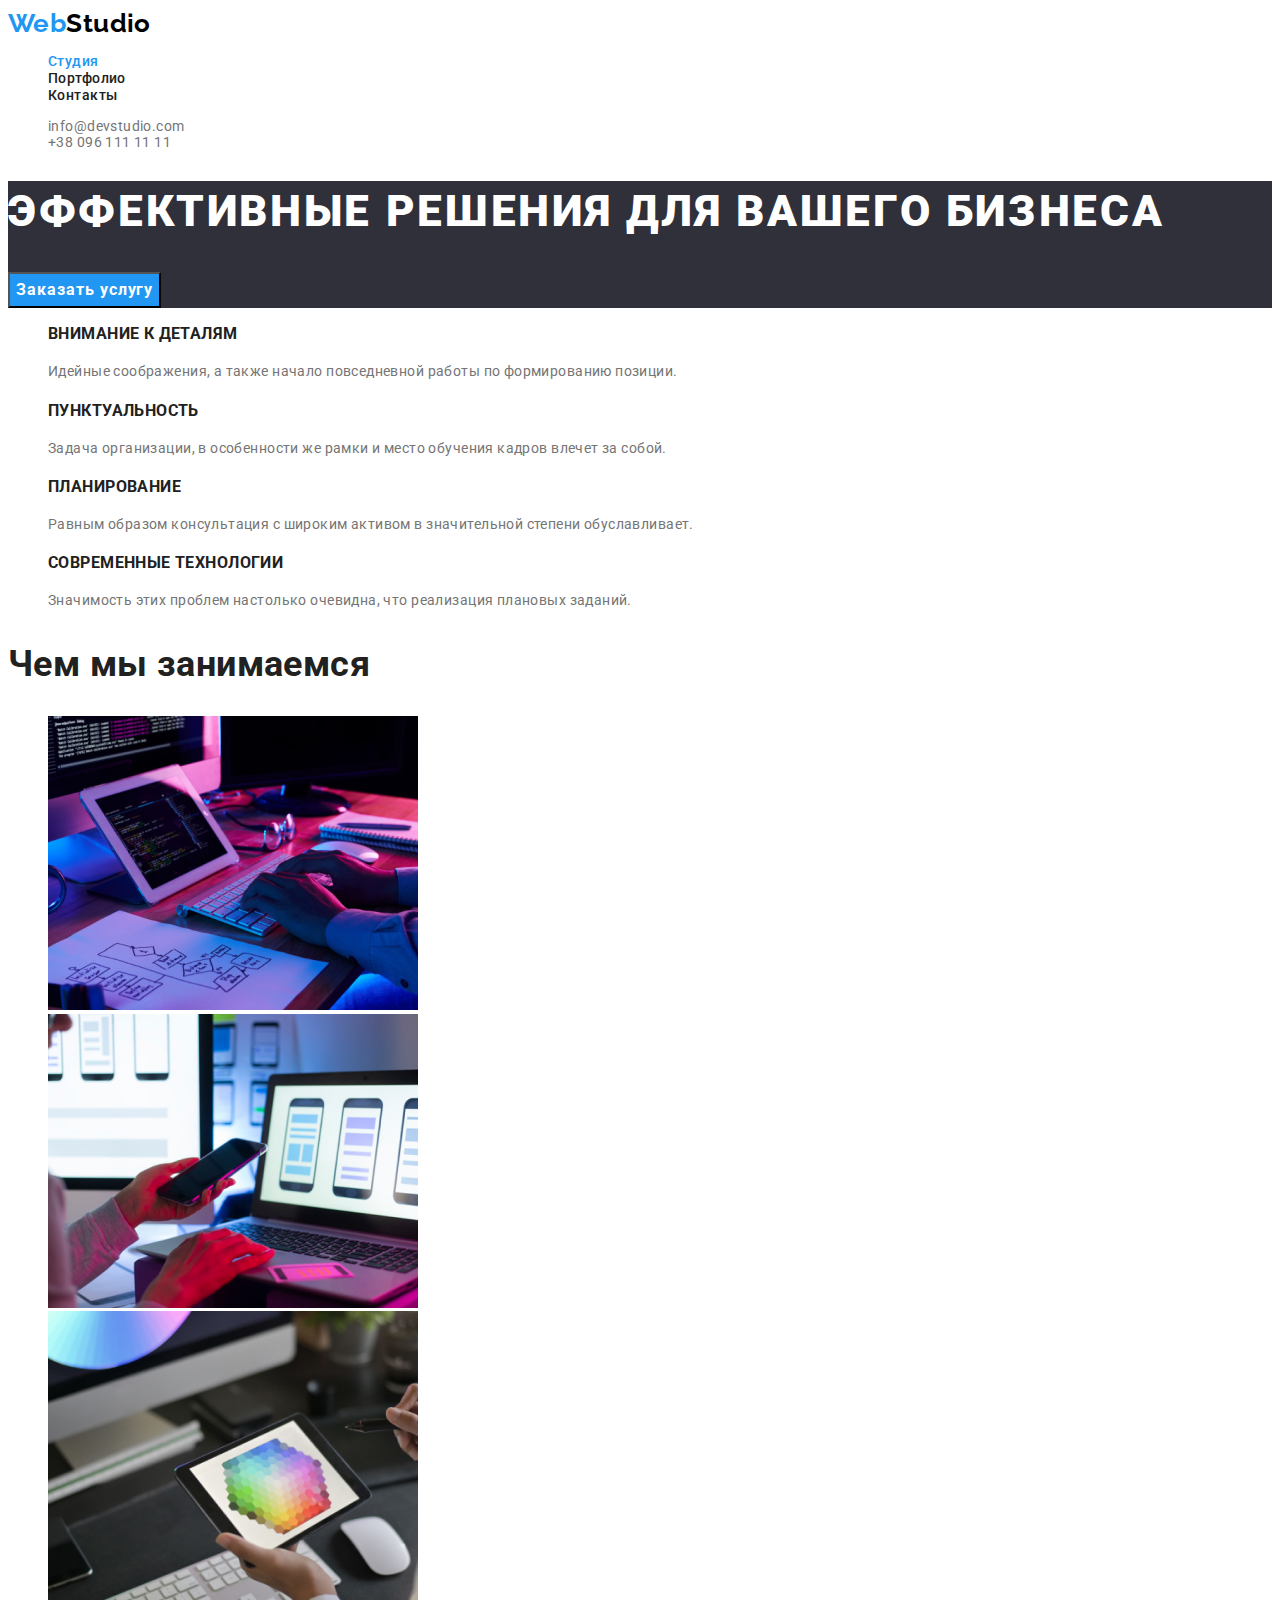
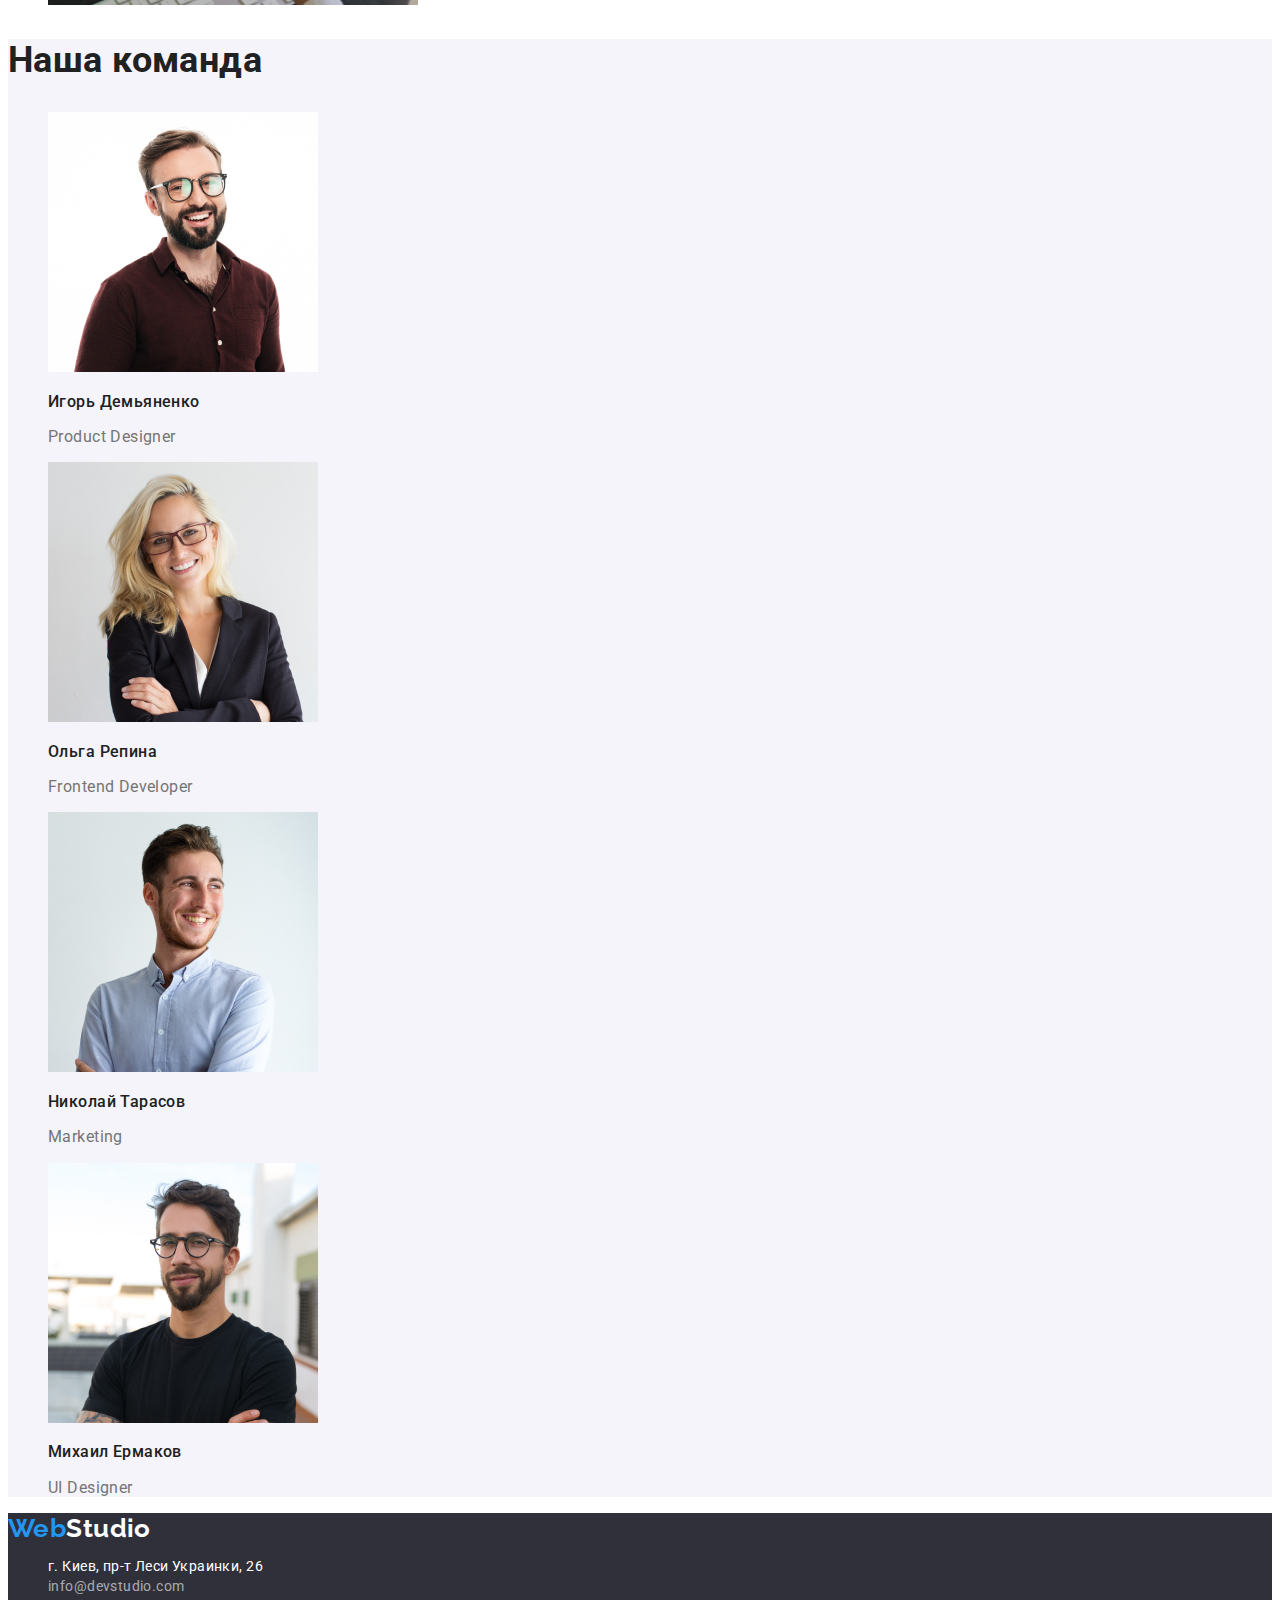
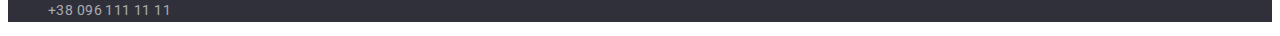
<file: index.html>
<!DOCTYPE html>
<html lang="ru">

<head>
  <meta charset="UTF-8">
  <meta name="viewport" content="width=device-width, initial-scale=1.0">

  <link rel="stylesheet" href="https://cdnjs.cloudflare.com/ajax/libs/modern-normalize/1.0.0/modern-normalize.min.css"
    integrity="sha512-ISS7cAi1PEhQ8jnbJpJZMd29NlhNj4AWYyLOSp2CE/CsHxTCu+r+t0D2yoJudVrd0/8fTVPUVDzY5Tvli75u/g=="
    crossorigin="anonymous" />
  <link rel="preconnect" href="https://fonts.gstatic.com">
  <link href="https://fonts.googleapis.com/css2?family=Raleway:wght@700&family=Roboto:wght@400;500;700;900&display=swap"
    rel="stylesheet">
  <link rel="stylesheet" href="./css/style.css">

  <title>Студия</title>
</head>

<body>
  <header>
    <nav class="menu">
      <a href="./index.html" class="logo link" lang="en"><span class="logo-blue">Web</span><span
          class="logo-black">Studio</span></a>
      <ul class="list">
        <li><a href="./index.html" class="link current">Студия</a></li>
        <li><a href="./portfolio.html" class="menu-nav link">Портфолио</a></li>
        <li><a href="./" class="menu-nav link">Контакты</a></li>
      </ul>
    </nav>
    <ul class="list">
      <li>
        <a href="mailto:info@devstudio.com" class="menu-contact  link">info@devstudio.com</a>
      </li>
      <li>
        <a href="tel:+380961111111" class="menu-contact link">+38 096 111 11 11</a>
      </li>
    </ul>
  </header>
  <main>
    <section class="hero">
      <h1 class="hero-title">Эффективные решения для вашего бизнеса</h1>
      <button type="button" class="hero-button">Заказать услугу</button>
    </section>
    <section class="section">
      <h2 class="section-title" hidden>Особенности</h2>
      <ul class="list">
        <li>
          <h3 class="section-title list-title">Внимание к деталям</h3>
          <p class="list-text">Идейные соображения, а также начало повседневной работы по формированию позиции.</p>
        </li>
        <li>
          <h3 class="section-title list-title">Пунктуальность</h3>
          <p class="list-text">Задача организации, в особенности же рамки и место обучения кадров влечет за собой.</p>
        </li>
        <li>
          <h3 class="section-title list-title">Планирование</h3>
          <p class="list-text">Равным образом консультация с широким активом в значительной степени обуславливает.</p>
        </li>
        <li>
          <h3 class="section-title list-title">Современные технологии</h3>
          <p class="list-text">Значимость этих проблем настолько очевидна, что реализация плановых заданий.</p>
        </li>
      </ul>
    </section>
    <section class="section">
      <h2 class="section-title title-size">Чем мы занимаемся</h2>
      <ul class="list">
        <li><img src="./images/image_studio/project-1.jpg" width="370" height="294" alt="написание кода"></li>
        <li><img src="./images/image_studio/project-2.jpg" width="370" height="294" alt=""></li>
        <li><img src="./images/image_studio/project-3.jpg" width="370" height="294" alt=""></li>
      </ul>
    </section>
    <section class="section team">
      <h2 class="section-title title-size">Наша команда</h2>
      <ul class="list">
        <li>
          <img src="./images/image_studio/team-1.jpg" width="270" height="260" alt="Фото Игоря Демьяненко">
          <h3 class="section-team team-name">Игорь Демьяненко</h3>
          <p class="section-team team-profession">Product Designer</p>
        </li>
        <li>
          <img src="./images/image_studio/team-2.jpg" width="270" height="260" alt="Ольга Репина">
          <h3 class="section-team team-name">Ольга Репина</h3>
          <p class="section-team team-profession">Frontend Developer</p>
        </li>
        <li>
          <img src="./images/image_studio/team-3.jpg" width="270" height="260" alt="фото Николая Тарасова">
          <h3 class="section-team team-name">Николай Тарасов</h3>
          <p class="section-team team-profession">Marketing</p>
        </li>
        <li>
          <img src="./images/image_studio/team-4.jpg" width="270" height="260" alt="Фото Михаила Ермакова">
          <h3 class="section-team team-name">Михаил Ермаков</h3>
          <p class="section-team team-profession">UI Designer</p>
        </li>
      </ul>
    </section>
  </main>
  <footer class="footer">
    <a href="./index.html" class="logo link logo-white" lang="en"><span class="logo-blue">Web</span><span
        class="footer-studio">Studio</span></a>
    <address>
      <ul class="contacts list">
        <li class="logo-white">
          <a href="https://goo.gl/maps/W82trj2CnV77fwGt9" target="_blank" class="link"> <span class="footer-address">г.
              Киев, пр-т Леси Украинки, 26</span></a>
        </li>
        <li>
          <a href="mailto:info@devstudio.com" class="link footer-contacts">info@devstudio.com</a>
        </li>
        <li>
          <a href="tel:+380961111111" class="link footer-contacts">+38 096 111 11 11</a>
        </li>
      </ul>
    </address>
  </footer>
</body>

</html>
</file>
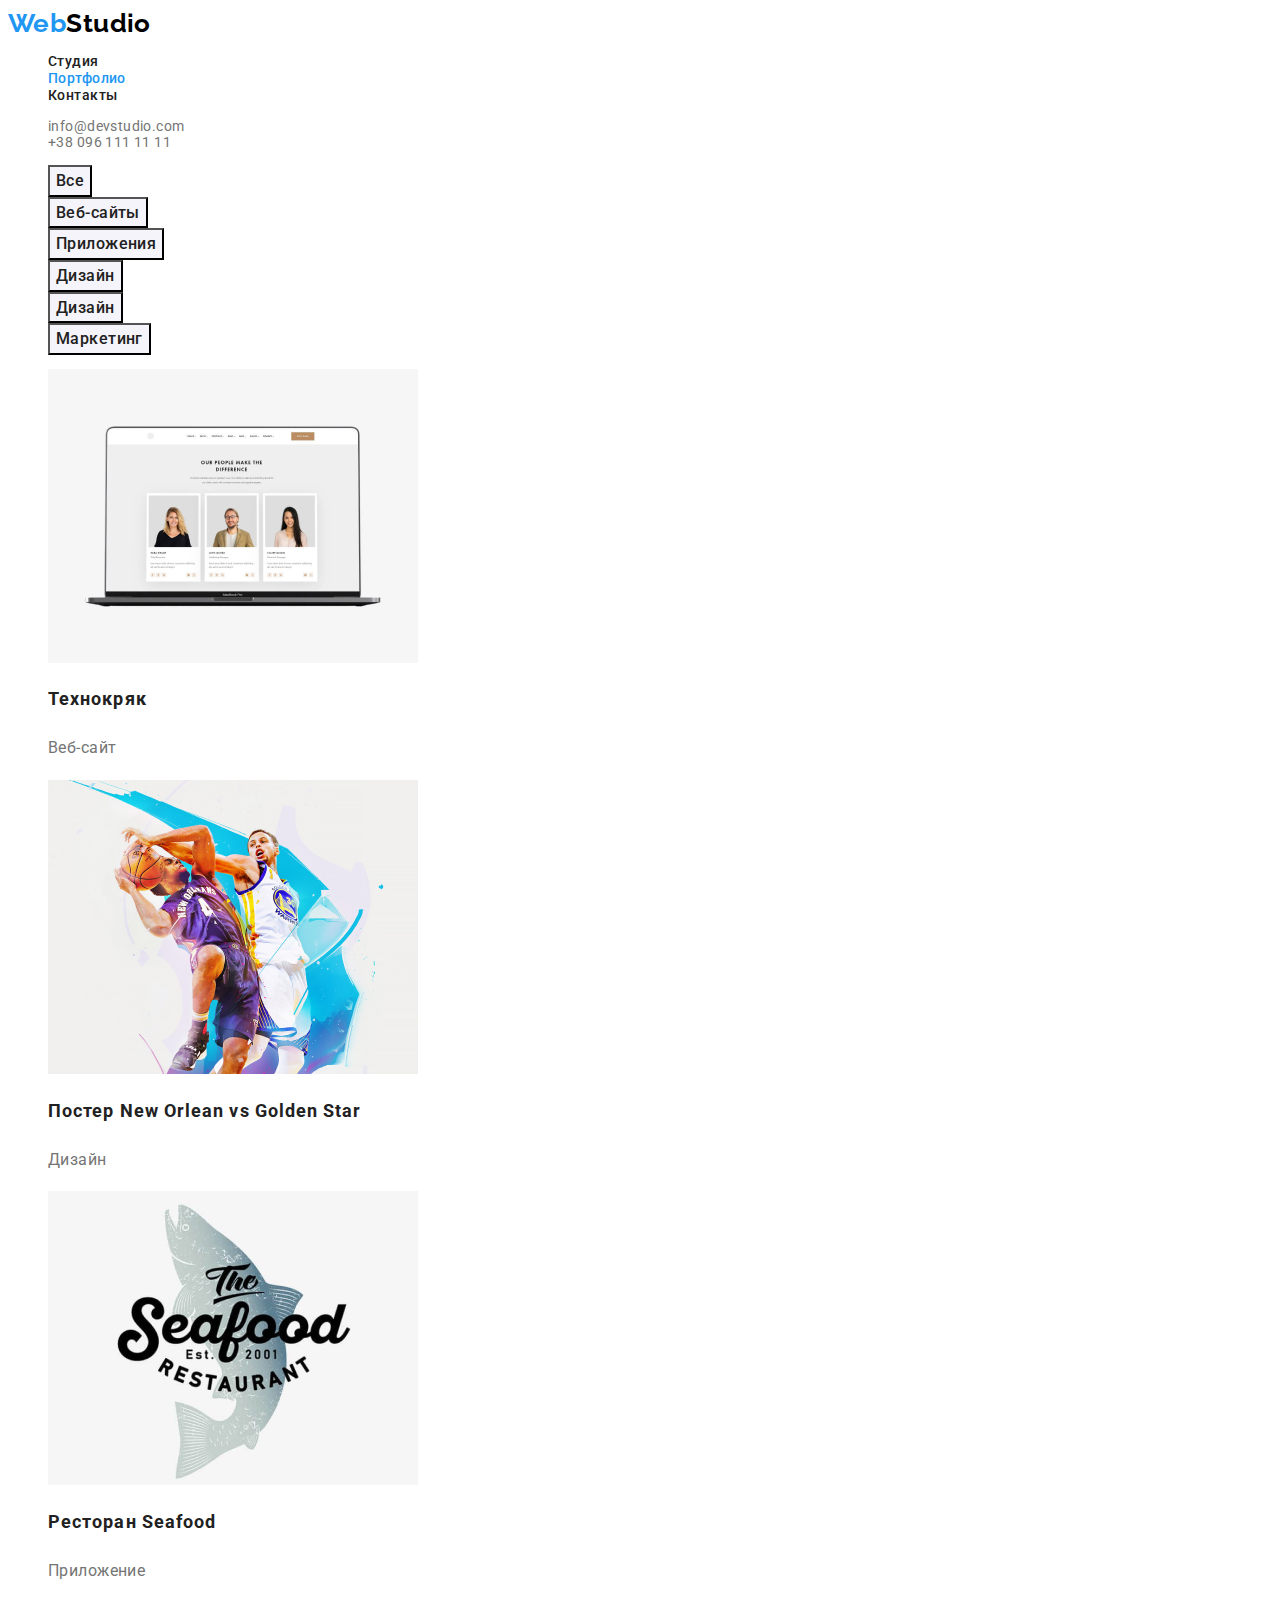
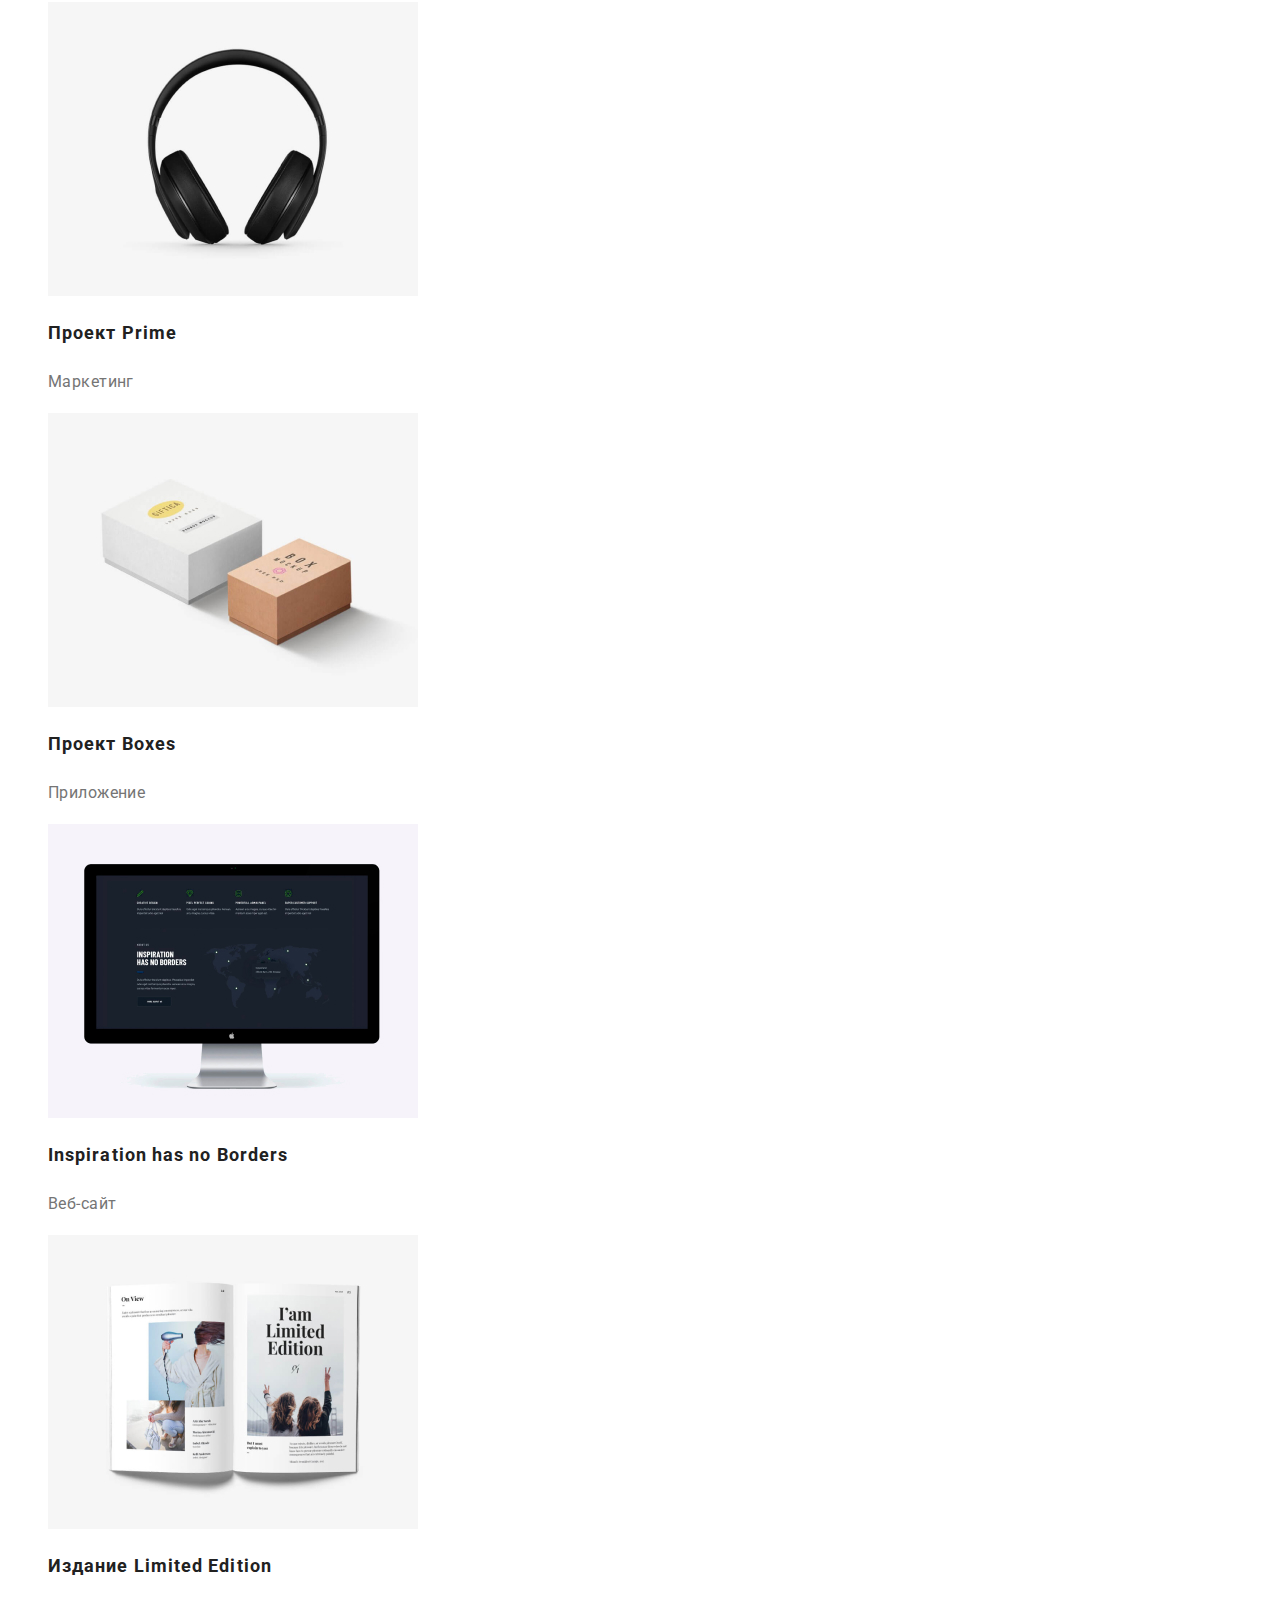
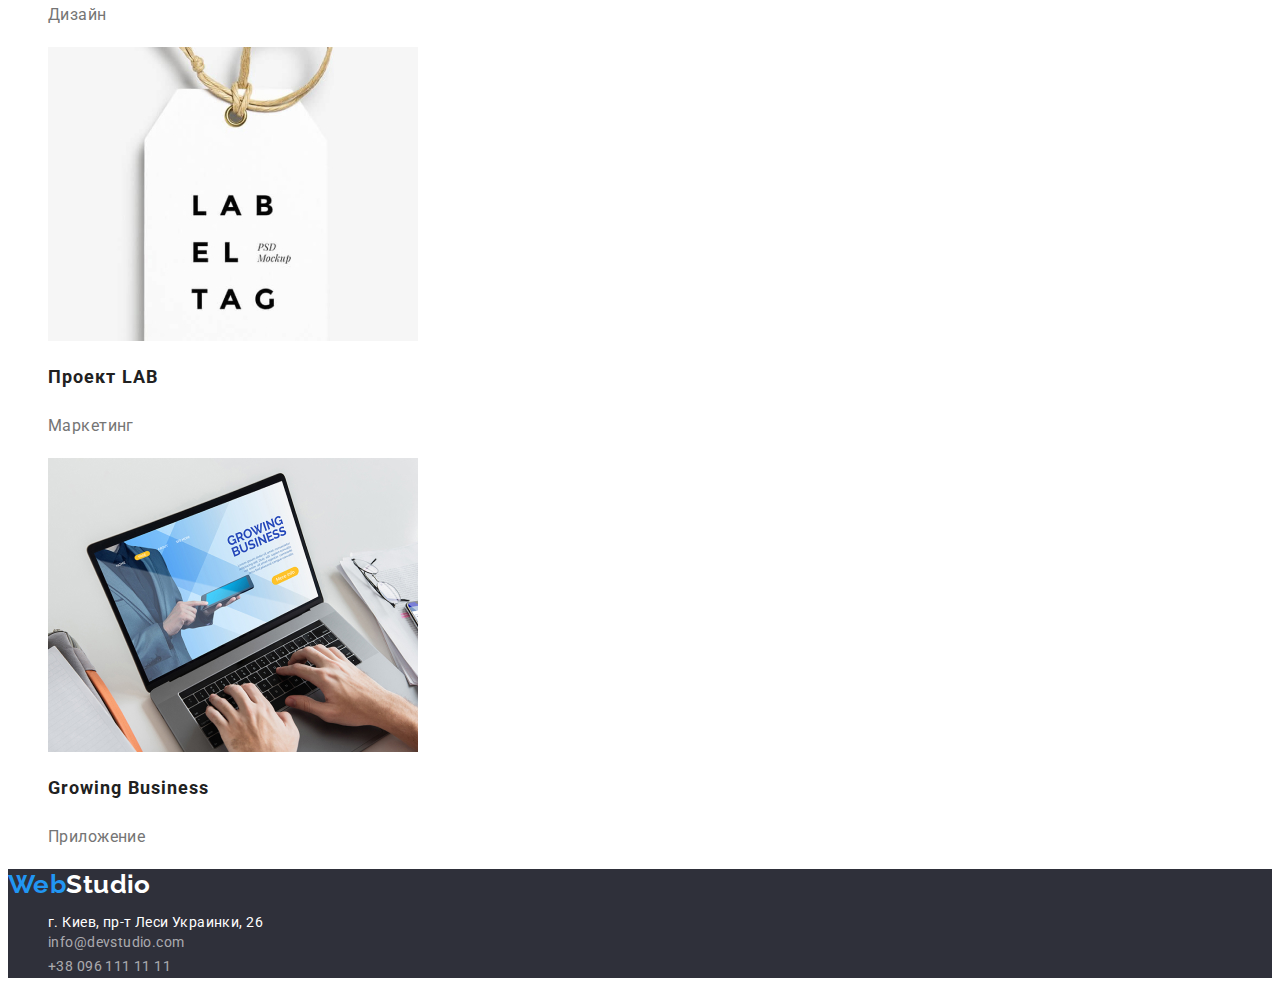
<file: portfolio.html>
<!DOCTYPE html>
<html lang="ru">

<head>
  <meta charset="UTF-8">
  <meta name="viewport" content="width=device-width, initial-scale=1.0">
  <link rel="stylesheet" href="https://cdnjs.cloudflare.com/ajax/libs/modern-normalize/1.0.0/modern-normalize.min.css"
    integrity="sha512-ISS7cAi1PEhQ8jnbJpJZMd29NlhNj4AWYyLOSp2CE/CsHxTCu+r+t0D2yoJudVrd0/8fTVPUVDzY5Tvli75u/g=="
    crossorigin="anonymous" />
  <link rel="preconnect" href="https://fonts.gstatic.com">
  <link href="https://fonts.googleapis.com/css2?family=Raleway:wght@700&family=Roboto:wght@400;500;700;900&display=swap"
    rel="stylesheet">
  <link rel="stylesheet" href="./css/style.css">

  <title>Portfolio</title>
</head>

<body>
  <header>
    <nav class="menu">
      <a href="./index.html" class="logo link" lang="en"><span class="logo-blue">Web</span><span
          class="logo-black">Studio</span></a>
      <ul class="list">
        <li><a href="./index.html" class="menu-nav link">Студия</a></li>
        <li><a href="./portfolio.html" class=" link current">Портфолио</a></li>
        <li><a href="./" class="menu-nav link">Контакты</a></li>
      </ul>
    </nav>
    <ul class="list">
      <li>
        <a href="mailto:info@devstudio.com" class="menu-contact link">info@devstudio.com</a>
      </li>
      <li>
        <a href="tel:+380961111111" class="menu-contact link">+38 096 111 11 11</a>
      </li>
    </ul>
  </header>
  <main>
    <section>
      <h1 class="section-title" hidden>Проекты</h1>
      <ul class="list">
        <li>
          <button type="button" class="buttons current">Все</button>
        </li>
        <li>
          <button type="button" class="buttons">Веб-сайты</button>
        </li>
        <li>
          <button type="button" class="buttons">Приложения</button>
        </li>
        <li>
          <button type="button" class="buttons">Дизайн</button>
        </li>
        <li>
          <button type="button" class="buttons">Дизайн</button>
        </li>
        <li>
          <button type="button" class="buttons">Маркетинг</button>
        </li>
      </ul>
      <ul class="list">
        <li>
          <a href="#" class="link">
            <img src="./images/image_portfolio/img-01.jpg" alt="Технокряк" width="370" height="294">
            <h2 class="section-title portfolio-title">Технокряк</h2>
            <p class="portfolio-text">Веб-сайт</p>
          </a>
        </li>
        <li>
          <a href="#" class="link">
            <img src="./images/image_portfolio/img-02.jpg" alt="Постер New Orlean vs Golden Star" width="370"
              height="294">
            <h2 class="section-title portfolio-title">Постер New Orlean vs Golden Star</h2>
            <p class="portfolio-text">Дизайн</p>
          </a>
        </li>
        <li>
          <a href="#" class="link">
            <img src="images/image_portfolio/img-03.jpg" alt="Ресторан Seafood" width="370" height="294">
            <h2 class="section-title portfolio-title">Ресторан Seafood</h2>
            <p class="portfolio-text">Приложение</p>
          </a>
        </li>
        <li>
          <a href="#" class="link">
            <img src="./images/image_portfolio/img-04.jpg" alt="Проект Prime" width="370" height="294">
            <h2 class="section-title portfolio-title">Проект Prime</h2>
            <p class="portfolio-text">Маркетинг</p>
          </a>
        </li>
        <li>
          <a href="#" class="link">
            <img src="./images/image_portfolio/img-05.jpg" alt="Проект Boxes" width="370" height="294">
            <h2 class="section-title portfolio-title">Проект Boxes</h2>
            <p class="portfolio-text">Приложение</p>
          </a>
        </li>
        <li>
          <a href="#" class="link">
            <img src="./images/image_portfolio/img-06.jpg" alt="Inspiration has no Borders" width="370" height="294">
            <h2 class="section-title portfolio-title">Inspiration has no Borders</h2>
            <p class="portfolio-text">Веб-сайт</p>
          </a>
        </li>
        <li>
          <a href="#" class="link">
            <img src="./images/image_portfolio/img-07.jpg" alt="Издание Limited Edition" width="370" height="294">
            <h2 class="section-title portfolio-title">Издание Limited Edition</h2>
            <p class="portfolio-text">Дизайн</p>
          </a>
        </li>
        <li>
          <a href="#" class="link">
            <img src="./images/image_portfolio/img-08.jpg" alt="Проект LAB" width="370" height="294">
            <h2 class="section-title portfolio-title">Проект LAB</h2>
            <p class="portfolio-text">Маркетинг</p>
          </a>
        </li>
        <li>
          <a href="#" class="link">
            <img src="./images/image_portfolio/img-09.jpg" alt="Growing Business" width="370" height="294">
            <h2 class="section-title portfolio-title">Growing Business</h2>
            <p class="portfolio-text">Приложение</p>
          </a>
        </li>
      </ul>
    </section>
  </main>
  <footer class="footer">
    <a href="./index.html" class="logo link" lang="en"><span class="logo-blue">Web</span><span
        class="footer-studio">Studio</span></a>
    <address>
      <ul class="contacts list">
        <li class="logo-white">
          <a href="https://goo.gl/maps/W82trj2CnV77fwGt9" target="_blank" class="link"> <span class="footer-address">г.
              Киев, пр-т Леси Украинки, 26</span></a>
        </li>
        <li>
          <a href="mailto:info@devstudio.com" class="link footer-contacts">info@devstudio.com</a>
        </li>
        <li>
          <a href="tel:+380961111111" class="link footer-contacts">+38 096 111 11 11</a>
        </li>
      </ul>
    </address>
  </footer>
</body>

</html>
</file>
<file: css/style.css>
:root{
  --primary-text-color: #212121;
  --nav-contact-color: #757575;
  --title-text-color: #000000;
  --accent-color: #2196F3;
  --title-color:  #FFFFFF;
  --background-accent-color: #2f303a;
  --team-background-color: #f5f4fa;  
  --footer-email-tel: rgba(255, 255, 255, 0.6);
}
/*----------COMPONENTS----------*/
body{
  font-family: "Roboto", sans-serif;
  font-weight: 400;
  font-size: 14px;
  line-height: 1.2;
  letter-spacing: 0.03em;
  background-color: var(--title-color);
  color: var(--nav-contact-color);
}
a,
button {
  cursor: pointer;
}
address{
  font-style: normal;
}
.list{
  list-style: none;
}
.link{
  text-decoration: none;
}
.section-title{
  font-weight: 700;
  color: var(--primary-text-color);
}

/*----------HEADER----------*/
.menu{
  font-weight: 500;
}
.current{
  color: var(--accent-color);
}
.menu-nav{
  color: var(--primary-text-color);
}
.menu-contact{ color: var(--nav-contact-color);}

.logo{
  font-family: "Raleway", san-serif;
  font-weight: 700;
  font-size: 26px;  
}
.logo-blue{ color: var(--accent-color); }
.logo-black{ color: var(--title-text-color)}

.current,
.menu-nav:hover,
.menu-nav:focus,
.menu-contact:hover,
.menu-contact:focus,
.footer-contacts:hover,
.footer-contacts:focus {
  color: var(--accent-color);
}

/*----------HERO----------*/
.hero {
  background-color: var(--background-accent-color);
}

.hero-title,
.hero-button {
  letter-spacing: 0.06em;
  color: var(--title-color);
}

.hero-title {
  font-weight: 900;
  font-size: 44px;
  line-height: 1.4;
  text-transform: uppercase;
}

.hero-button {
  font-family: inherit;
  font-weight: 700;
  font-size: 16px;
  line-height: 1.9;
  background-color: var(--accent-color);
  color: var(--title-color);
}

/*----------ОСОБЕННОСТИ features----------*/
.list-title{
  text-transform: uppercase;
}
.list-text{
  line-height: 1.7;
}

/*----------What are we doing----------*/
.title-size{
  font-size: 36px;
}

/*----------SECTION TEAM----------*/
.team {
  background-color: var(--team-background-color);
}

.team-name,
.team-profession {
  font-size: 16px;
}
.team-name {
  font-weight: 500;
  color: var(--primary-text-color);
}

/*----------FOOTER----------*/
.footer {
  background-color: var(--background-accent-color);
}
.logo-white{
  color: var(--title-color);
}
.footer-studio,
.footer-address {
  color: var(--title-color);
}

.footer-contacts {
  line-height: 1.7;
  color: var(--footer-email-tel);
}

/*----------Page Portfolio.html----------*/
.buttons {
  font-family: inherit;
  font-weight: 500;
  font-size: 16px;
  line-height: 1.6;
  letter-spacing: inherit;
  color: var(--primary-text-color);
  background-color: var(--team-background-color);
}

.buttons:focus,
.buttons:hover {
  color: var(--title-color);
  background-color: var(--accent-color);
}

.portfolio-title {
  font-size: 18px;
  line-height: 2;
  letter-spacing: 0.06em;
}

.portfolio-text {
  font-size: 16px;
  line-height: 1.9;
  color: var(--nav-contact-color);
}
</file>
